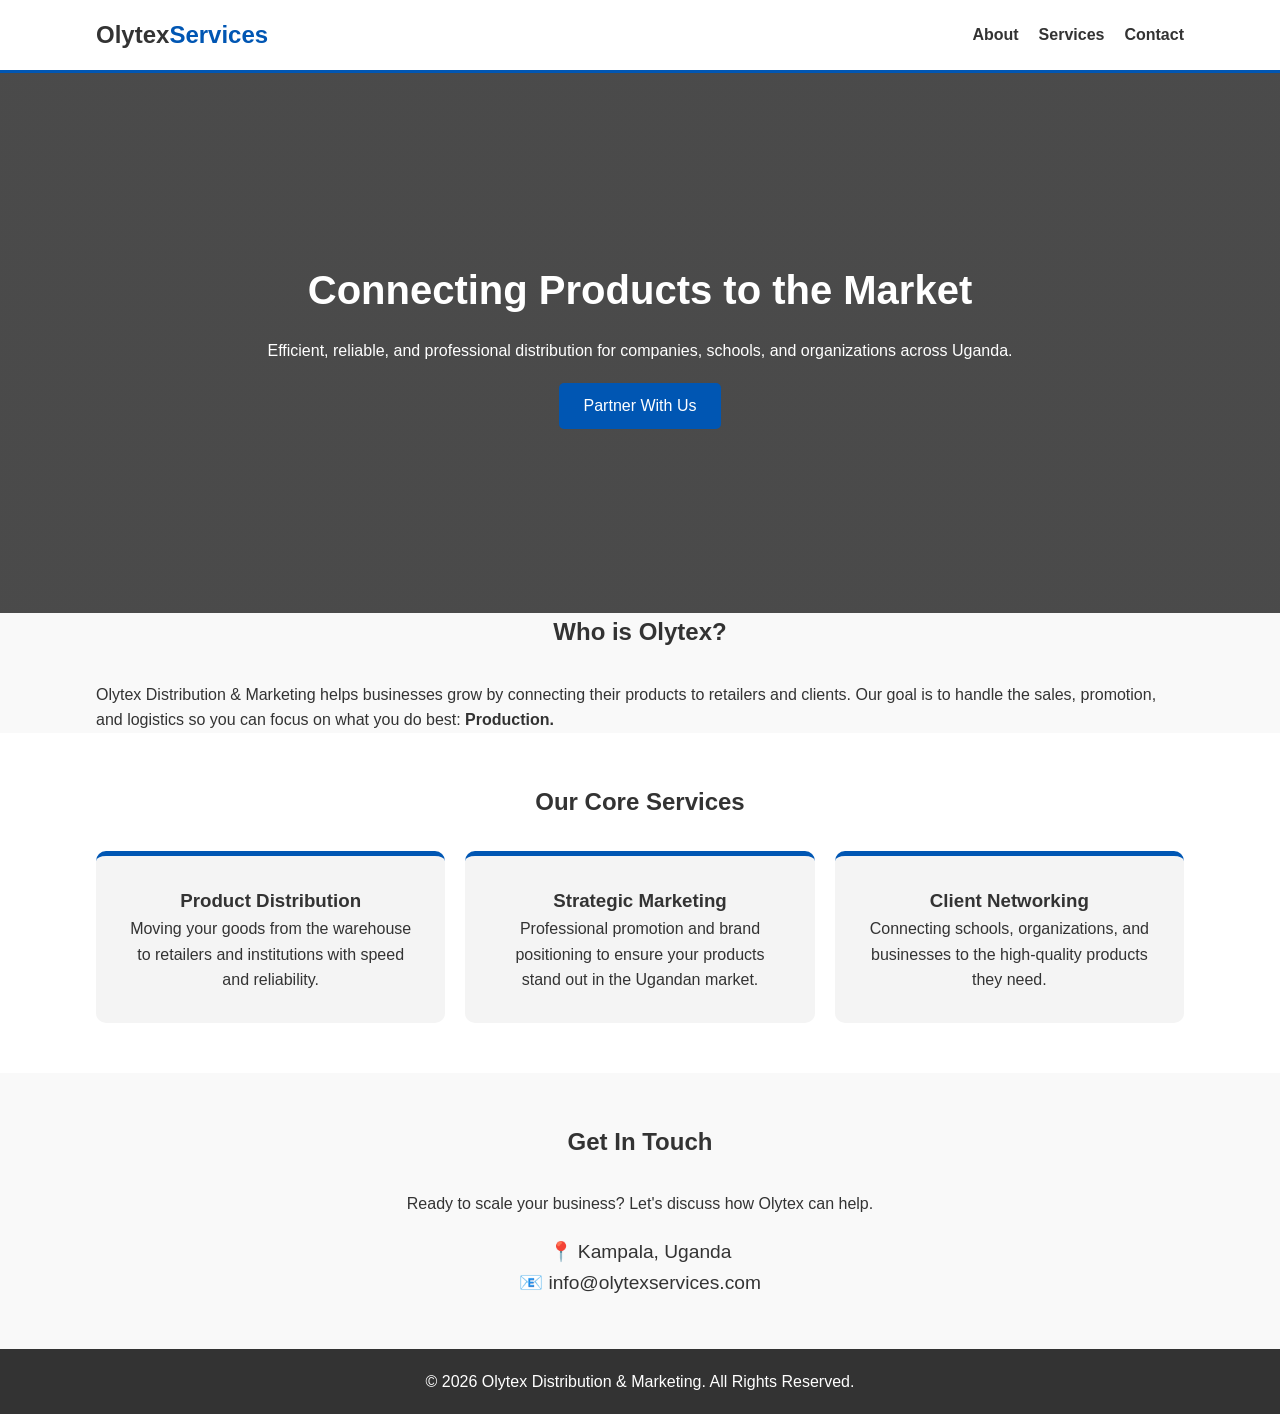
<file: index.html>
<!DOCTYPE html>
<html lang="en">
<head>
    <meta charset="UTF-8">
    <meta name="viewport" content="width=device-width, initial-scale=1.0">
    <title>Olytex Distribution & Marketing | Uganda</title>
    <link rel="stylesheet" href="style.css">
</head>
<body>

    <nav>
        <div class="container">
            <h1 class="logo">Olytex<span>Services</span></h1>
            <ul>
                <li><a href="#about">About</a></li>
                <li><a href="#services">Services</a></li>
                <li><a href="#contact">Contact</a></li>
            </ul>
        </div>
    </nav>

    <header class="hero">
        <div class="container">
            <h2>Connecting Products to the Market</h2>
            <p>Efficient, reliable, and professional distribution for companies, schools, and organizations across Uganda.</p>
            <a href="#contact" class="btn">Partner With Us</a>
        </div>
    </header>

    <section id="about" class="about">
        <div class="container">
            <h2>Who is Olytex?</h2>
            <p>Olytex Distribution & Marketing helps businesses grow by connecting their products to retailers and clients. Our goal is to handle the sales, promotion, and logistics so you can focus on what you do best: <strong>Production.</strong></p>
        </div>
    </section>

    <section id="services" class="services">
        <div class="container">
            <h2>Our Core Services</h2>
            <div class="service-grid">
                <div class="service-card">
                    <h3>Product Distribution</h3>
                    <p>Moving your goods from the warehouse to retailers and institutions with speed and reliability.</p>
                </div>
                <div class="service-card">
                    <h3>Strategic Marketing</h3>
                    <p>Professional promotion and brand positioning to ensure your products stand out in the Ugandan market.</p>
                </div>
                <div class="service-card">
                    <h3>Client Networking</h3>
                    <p>Connecting schools, organizations, and businesses to the high-quality products they need.</p>
                </div>
            </div>
        </div>
    </section>

    <section id="contact" class="contact">
        <div class="container">
            <h2>Get In Touch</h2>
            <p>Ready to scale your business? Let's discuss how Olytex can help.</p>
            <div class="contact-info">
                <p>📍 Kampala, Uganda</p>
                <p>📧 info@olytexservices.com</p>
            </div>
        </div>
    </section>

    <footer>
        <p>&copy; 2026 Olytex Distribution & Marketing. All Rights Reserved.</p>
    </footer>

</body>
</html>
</file>
<file: style.css>
/* General Reset */
* {
    margin: 0;
    padding: 0;
    box-sizing: border-box;
}

body {
    font-family: 'Segoe UI', Tahoma, Geneva, Verdana, sans-serif;
    line-height: 1.6;
    color: #333;
    background-color: #f9f9f9;
}

.container {
    width: 85%;
    max-width: 1100px;
    margin: auto;
    overflow: hidden;
}

/* Navigation */
nav {
    background: #fff;
    padding: 1rem 0;
    border-bottom: 3px solid #0056b3;
    position: sticky;
    top: 0;
    z-index: 100;
}

nav .container {
    display: flex;
    justify-content: space-between;
    align-items: center;
}

.logo {
    font-size: 1.5rem;
    color: #333;
}

.logo span {
    color: #0056b3;
}

nav ul {
    display: flex;
    list-style: none;
}

nav ul li a {
    text-decoration: none;
    color: #333;
    margin-left: 20px;
    font-weight: bold;
    transition: 0.3s;
}

nav ul li a:hover {
    color: #0056b3;
}

/* Hero Section */
.hero {
    background: linear-gradient(rgba(0,0,0,0.7), rgba(0,0,0,0.7)), url('https://images.unsplash.com/photo-1586528116311-ad8dd3c8310d?auto=format&fit=crop&w=1350&q=80');
    background-size: cover;
    background-position: center;
    color: #fff;
    height: 60vh;
    display: flex;
    align-items: center;
    text-align: center;
}

.hero h2 {
    font-size: 2.5rem;
    margin-bottom: 1rem;
}

.btn {
    display: inline-block;
    background: #0056b3;
    color: #fff;
    padding: 10px 25px;
    text-decoration: none;
    border-radius: 5px;
    margin-top: 20px;
}

/* Service Grid */
.services {
    padding: 50px 0;
    background: #fff;
}

.services h2, .about h2, .contact h2 {
    text-align: center;
    margin-bottom: 30px;
}

.service-grid {
    display: grid;
    grid-template-columns: repeat(auto-fit, minmax(250px, 1fr));
    gap: 20px;
}

.service-card {
    padding: 30px;
    background: #f4f4f4;
    border-radius: 10px;
    text-align: center;
    border-top: 5px solid #0056b3;
}

/* Contact */
.contact {
    padding: 50px 0;
    text-align: center;
}

.contact-info {
    margin-top: 20px;
    font-size: 1.2rem;
}

footer {
    background: #333;
    color: #fff;
    text-align: center;
    padding: 20px 0;
}
</file>
